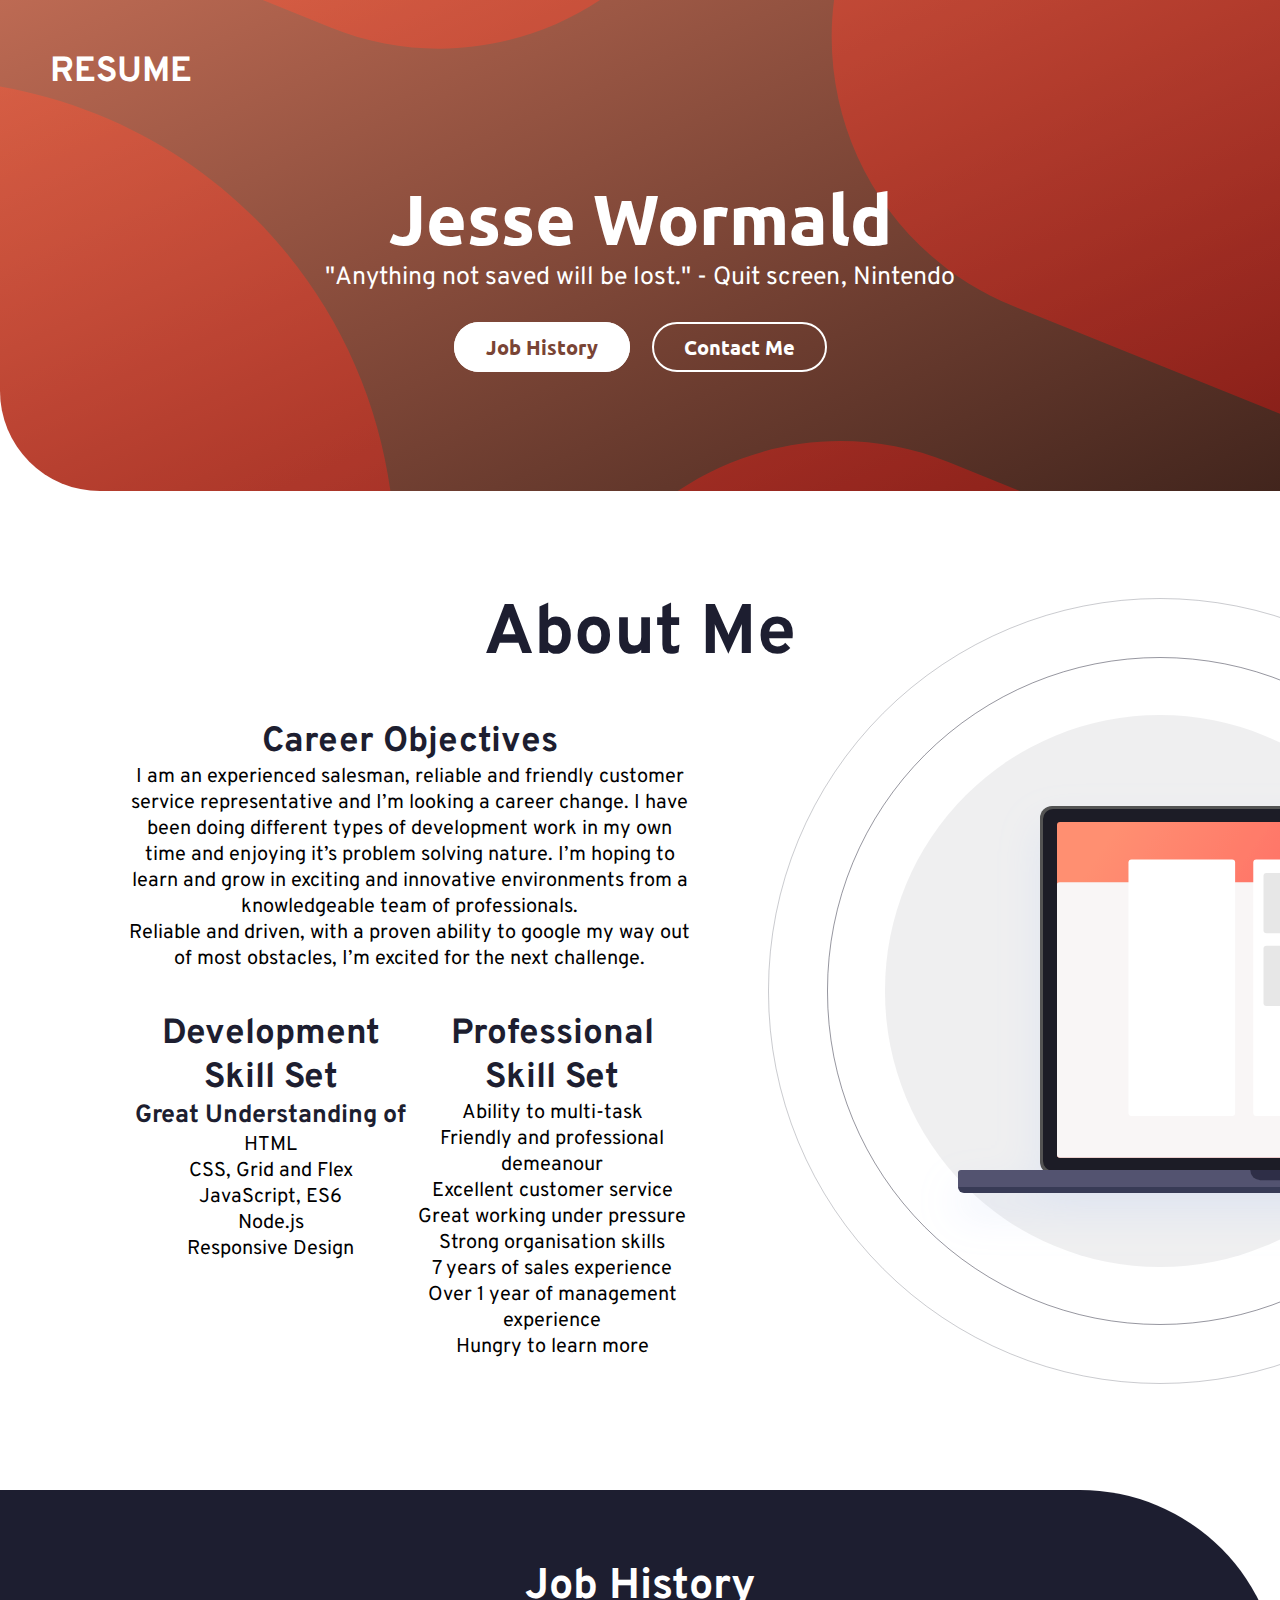
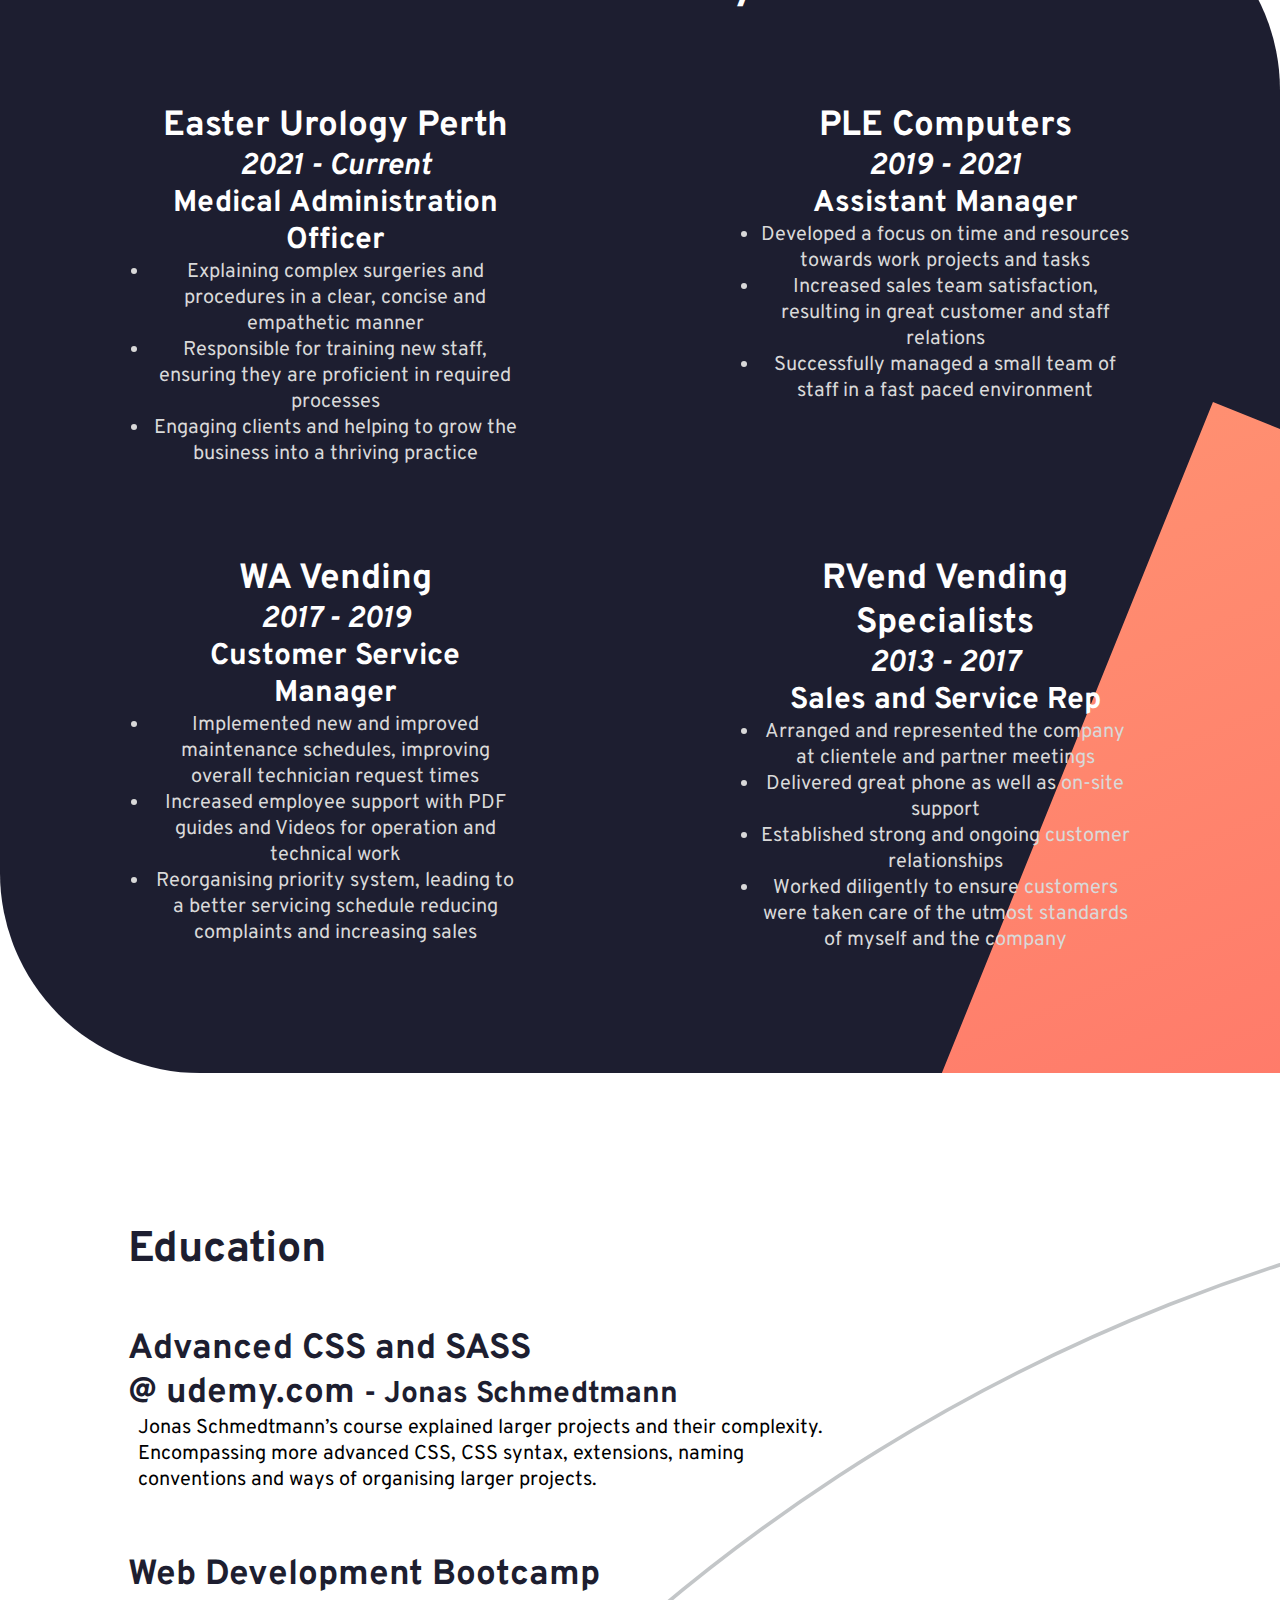
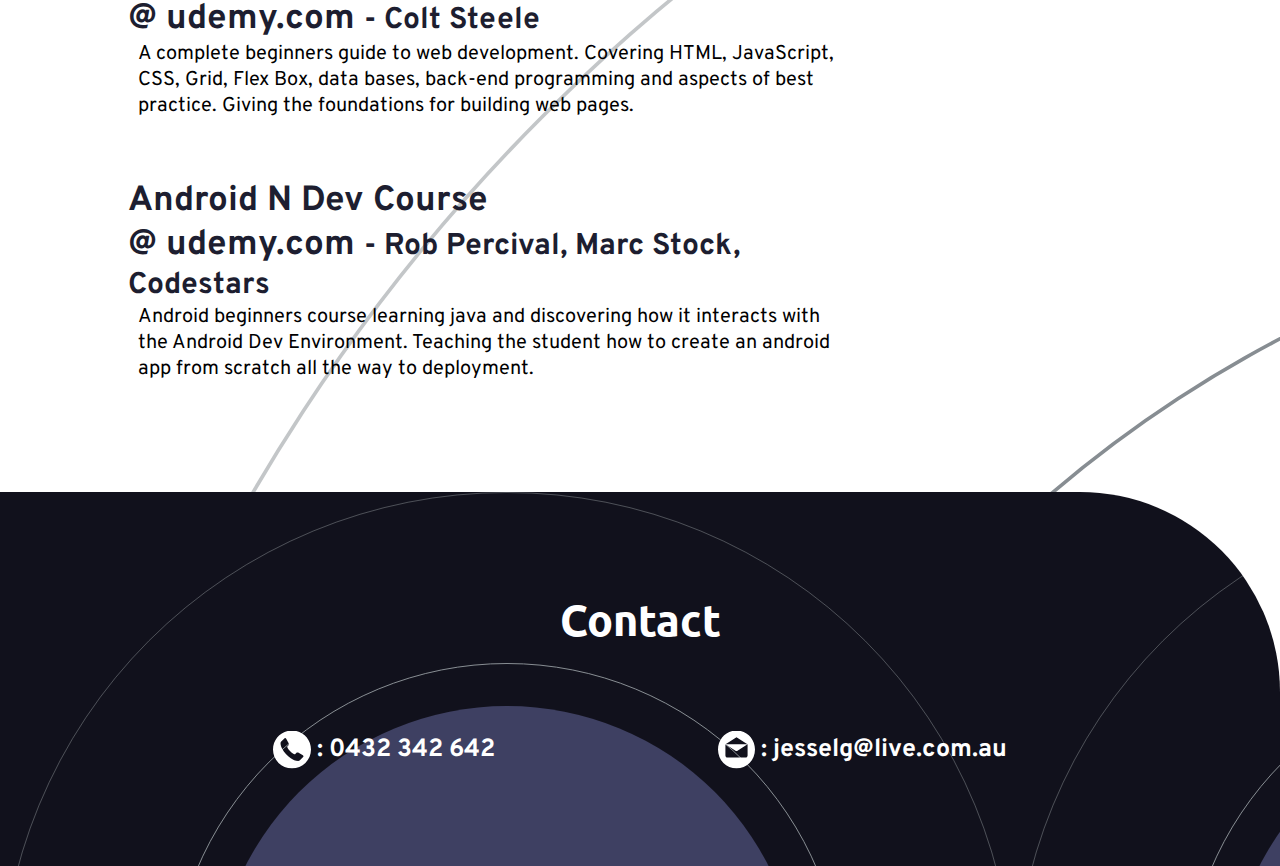
<file: index.html>
<!DOCTYPE html>
<html lang="en">
<head>
    <meta charset="UTF-8">
    <meta http-equiv="X-UA-Compatible" content="IE=edge">
    <meta name="viewport" content="width=device-width, initial-scale=1.0">
    <link rel="preconnect" href="https://fonts.googleapis.com">
    <link rel="preconnect" href="https://fonts.gstatic.com" crossorigin>
    <link href="https://fonts.googleapis.com/css2?family=Overpass:wght@300;600&display=swap" rel="stylesheet">
    <link rel="preconnect" href="https://fonts.googleapis.com">
    <link rel="preconnect" href="https://fonts.gstatic.com" crossorigin>
    <link href="https://fonts.googleapis.com/css2?family=Overpass:wght@300;600&family=Ubuntu:wght@400;500;700&display=swap" rel="stylesheet"> 
    
    <link rel="stylesheet" href="style.css">



    <title>Jesse Wormald</title>
</head>
<body>
    <header class="header">
        <nav class="nav">
            <h3>Resume</h3>
        </nav>
        <div class="head">
            <div class="head-txt">
                <h1>Jesse Wormald</h1>
                <p>"Anything not saved will be lost." - Quit screen, Nintendo</p> 
            </div>   
            <div class="head-btns">
                <a href="#hx" class="btn">Job History</a>
                <a href="#footer" class="btn btn-inv">Contact Me</a>
            </div>       
        </div>
        
    </header>

    <main class="main">
        <h1 class="main-header">About Me</h1>
        <img class="main-img" src="images/illustration-laptop-mobile.svg" alt="">    
        <div class="main-about">
            <div class="main-objectives">
                <h3>Career Objectives</h3>
                <p>I am an experienced salesman, reliable and friendly customer service representative and I’m looking a career change. I have been doing different types of development work in my own time and enjoying it’s problem solving nature. I’m hoping to learn and grow in exciting and innovative environments from a knowledgeable team of professionals. <br>Reliable and driven, with a proven ability to google my way out of most obstacles, I’m excited for the next challenge.</p>
            </div>
            <div class="main-skills">
                <div class="main-skills-dev">
                    <h3>Development Skill Set</h3>
                    <h5>Great Understanding of</h5>
                    <ul>
                        <li>HTML</li>
                        <li>CSS, Grid and Flex</li>
                        <li>JavaScript, ES6</li>
                        <li>Node.js</li>                    <li>Responsive Design</li>
                    </ul>
                    <div class="main-skills-extra">
                        <h5>Basic understanding of</h5>
                        <ul>
                            <li>Python</li>
                            <li>Mongoose, MongoDB</li>
                            <li>C#</li>
                            <li>Java</li>
                            <li>PHP</li>
                        </ul>
                    </div>
                </div>
                <div class="main-skills-pro">
                    <h3>Professional Skill Set</h3>
                    <ul>
                        <li>Ability to multi-task</li>
                        <li>Friendly and professional demeanour</li>
                        <li>Excellent customer service</li>
                        <li>Great working under pressure</li>
                        <li>Strong organisation skills</li>
                        <li>7 years of sales experience</li>
                        <li>Over 1 year of management experience</li>
                        <li>Hungry to learn more</li>
                    </ul>
                </div>
            </div>
        </div>
    </main>

    

    <div id="hx" class="hx">
        <img src="/images/illustration-editor-mobile.svg" alt="">
        <h2>Job History</h2>
        <div class="blurb blurb-hx">
            <h3>Easter Urology Perth<span> 2021 - Current</span></h3>
            <h4>Medical Administration Officer</h4>
            <ul>
                <li>Explaining complex surgeries and procedures in a clear, concise and empathetic manner</li>
                <li>Responsible for training new staff, ensuring they are proficient in required processes</li>
                <li>Engaging clients and helping to grow the business into a thriving practice</li>
            </ul>
        </div>
        <div class="blurb blurb-hx">
            <h3>PLE Computers<span> 2019 - 2021</span></h3>
            <h4>Assistant Manager</h4>
            <ul>
                <li>Developed a focus on time and resources towards work projects and tasks</li>
                <li>Increased sales team satisfaction, resulting in great customer and staff relations</li>
                <li>Successfully managed a small team of staff in a fast paced environment</li>
            </ul>
        </div>
        <div class="blurb blurb-hx">
            <h3>WA Vending<span> 2017 - 2019</span></h3>
            <h4>Customer Service Manager</h4>
            <ul>
                <li>Implemented new and improved maintenance schedules, improving overall technician request times</li>
                <li>Increased employee support with PDF guides and Videos for operation and technical work</li>
                <li>Reorganising priority system, leading to a better servicing schedule reducing complaints and increasing sales</li>
            </ul>
        </div>
        <div class="blurb blurb-hx">
            <h3>RVend Vending Specialists<span> 2013 - 2017</span></h3>
            <h4>Sales and Service Rep</h4>
            <ul>
                <li>Arranged and represented the company at clientele and partner meetings</li>
                <li>Delivered great phone as well as on-site support</li>
                <li>Established strong and ongoing customer relationships</li>
                <li>Worked diligently to ensure customers were taken care of the utmost standards of myself and the company</li>
            </ul>
        </div>
    </div>
        

    <div class="ed">
        <h2>Education</h2>
        <div class="blurb blurb-ed">
            <h3>Advanced CSS and SASS <span> 2019</span><br>@ udemy.com </h3>
            <h4> - Jonas Schmedtmann</h4>
            <p>Jonas Schmedtmann’s course explained larger projects and their complexity. Encompassing more advanced CSS, CSS syntax, extensions, naming conventions and ways of organising larger projects.</p>
        </div>
        <div class="blurb blurb-ed">
            <h3>Web Development Bootcamp<span> 2018</span> <br>@ udemy.com </h3>
            <h4> - Colt Steele</h4>
            <p>A complete beginners guide to web development. Covering HTML, JavaScript, CSS, Grid, Flex Box, data bases, back-end programming and aspects of best practice. Giving the foundations for building web pages.</p>
        </div>
        <div class="blurb blurb-ed">
            <h3>Android N Dev Course<span> 2016</span> <br>@ udemy.com </h3>
            <h4>-  Rob Percival, Marc Stock, Codestars</h4>
            <p>Android beginners course learning java and discovering how it interacts with the Android Dev Environment. Teaching the student how to create an android app from scratch all the way to deployment.</p>
        </div>
    </div>   

    <footer id="footer">
        
        <h2>Contact</h2>
        <div class="contact">
            <h5><div class="pulse"></div><img src="images/phone-alt-svgrepo-com.svg" alt=""> <a href="tel:0432342642"> : 0432 342 642</a></h5>
            <h5><img src="images/email.svg" alt=""><a href="mailto:jesselg@live.com.au"> : jesselg@live.com.au</a></h5>
            <h5><img src="images/location-1-svgrepo-com.svg" alt=""> : Perth, Western Australia <br>Australia</h5>
            
        </div>
    </footer>


    
    

</body>
</html>
</file>
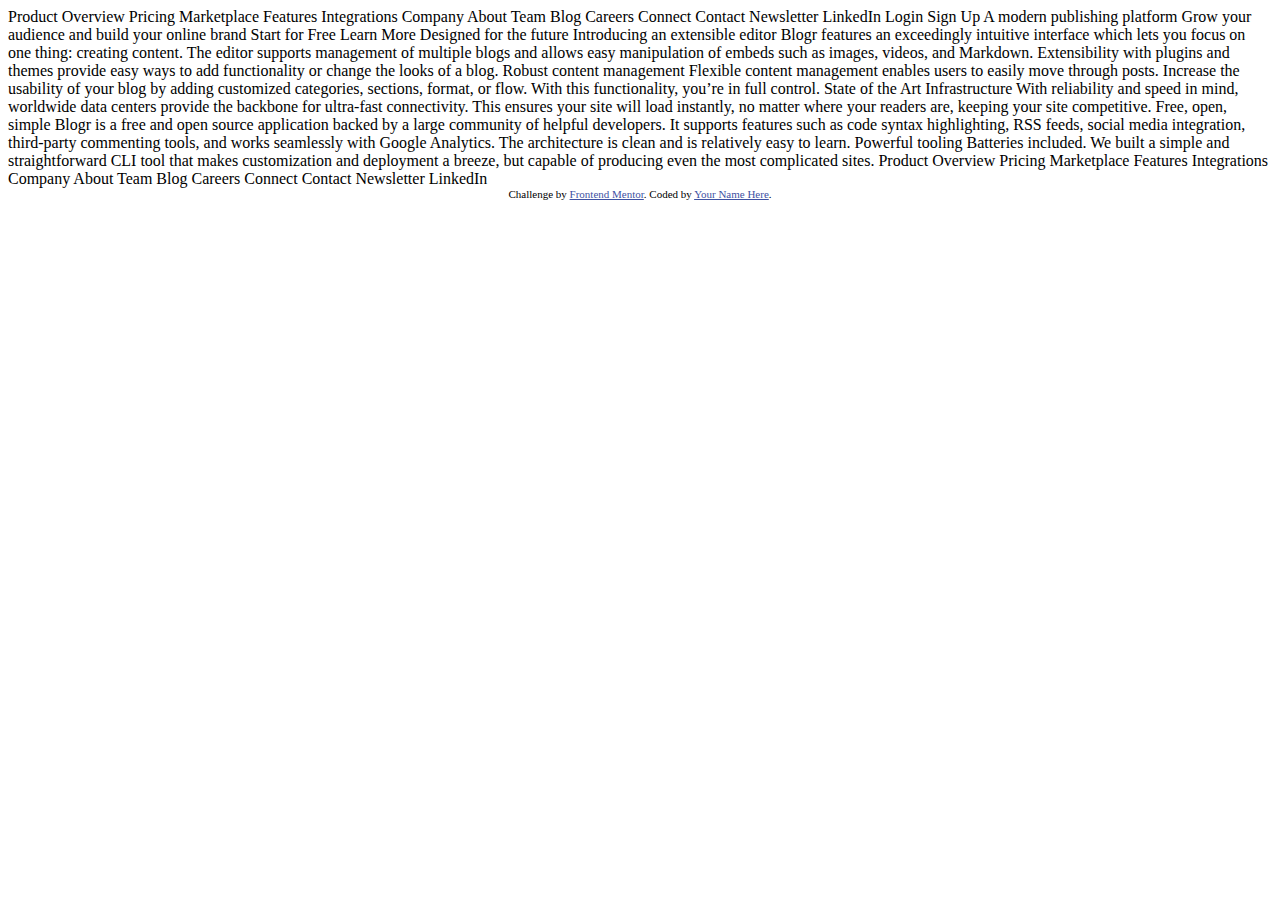
<file: resources/blogr-landing-page-main/index.html>
<!DOCTYPE html>
<html lang="en">
<head>
  <meta charset="UTF-8">
  <meta name="viewport" content="width=device-width, initial-scale=1.0"> <!-- displays site properly based on user's device -->

  <link rel="icon" type="image/png" sizes="32x32" href="./images/favicon-32x32.png">
  
  <title>Frontend Mentor | [Blogr]</title>

  <!-- Feel free to remove these styles or customise in your own stylesheet 👍 -->
  <style>
    .attribution { font-size: 11px; text-align: center; }
    .attribution a { color: hsl(228, 45%, 44%); }
  </style>
</head>
<body>
  Product

  Overview
  Pricing
  Marketplace
  Features
  Integrations

  Company

  About
  Team
  Blog
  Careers

  Connect

  Contact
  Newsletter
  LinkedIn
  
  Login
  Sign Up

  A modern publishing platform
  Grow your audience and build your online brand

  Start for Free
  Learn More

  Designed for the future

  Introducing an extensible editor
  Blogr features an exceedingly intuitive interface which lets you focus on one thing: creating content. 
  The editor supports management of multiple blogs and allows easy manipulation of embeds such as images, 
  videos, and Markdown. Extensibility with plugins and themes provide easy ways to add functionality or 
  change the looks of a blog.

  Robust content management
  Flexible content management enables users to easily move through posts. Increase the usability of your blog 
  by adding customized categories, sections, format, or flow. With this functionality, you’re in full control.

  State of the Art Infrastructure
  With reliability and speed in mind, worldwide data centers provide the backbone for ultra-fast connectivity. 
  This ensures your site will load instantly, no matter where your readers are, keeping your site competitive.

  Free, open, simple
  Blogr is a free and open source application backed by a large community of helpful developers. It supports 
  features such as code syntax highlighting, RSS feeds, social media integration, third-party commenting tools, 
  and works seamlessly with Google Analytics. The architecture is clean and is relatively easy to learn.

  Powerful tooling
  Batteries included. We built a simple and straightforward CLI tool that makes customization and deployment a breeze, but
  capable of producing even the most complicated sites.

  Product

  Overview
  Pricing
  Marketplace
  Features
  Integrations

  Company

  About
  Team
  Blog
  Careers

  Connect
  
  Contact
  Newsletter
  LinkedIn

  <div class="attribution">
    Challenge by <a href="https://www.frontendmentor.io?ref=challenge" target="_blank">Frontend Mentor</a>. 
    Coded by <a href="#">Your Name Here</a>.
  </div>
</body>
</html>
</file>
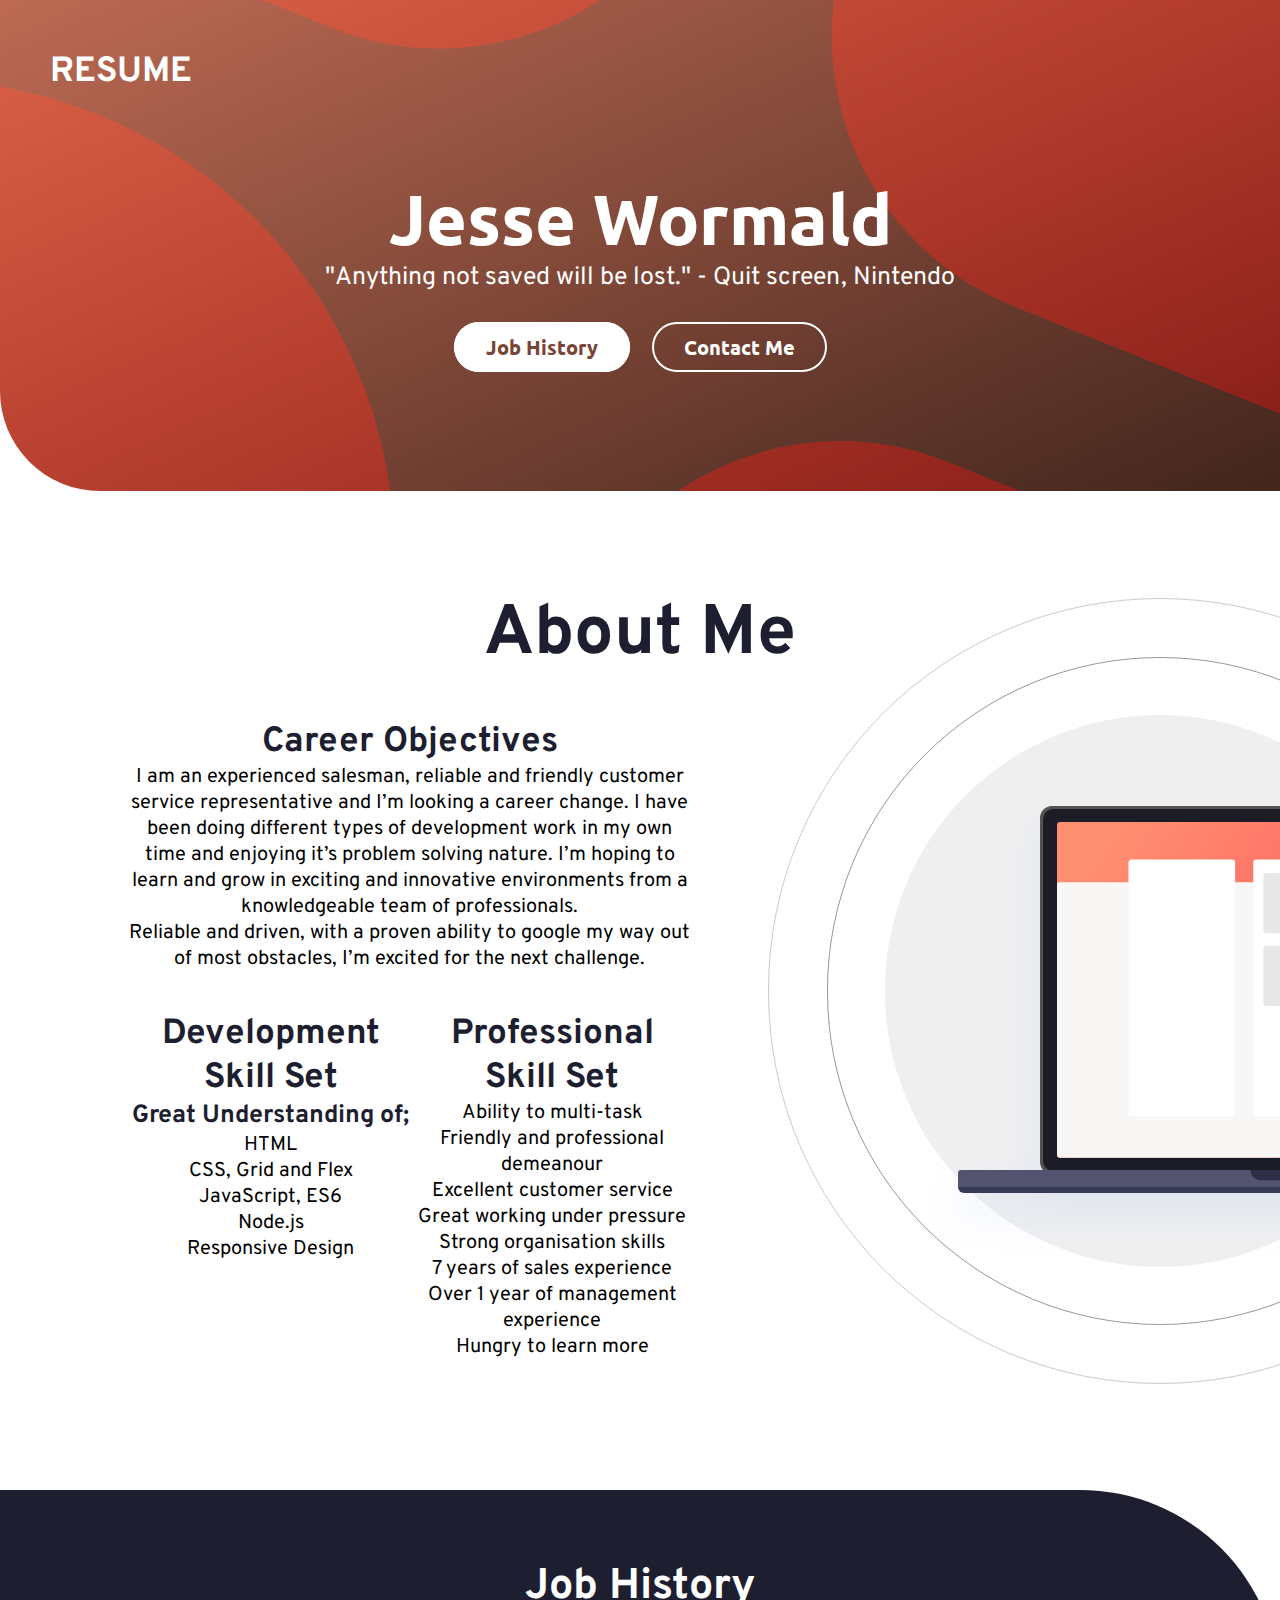
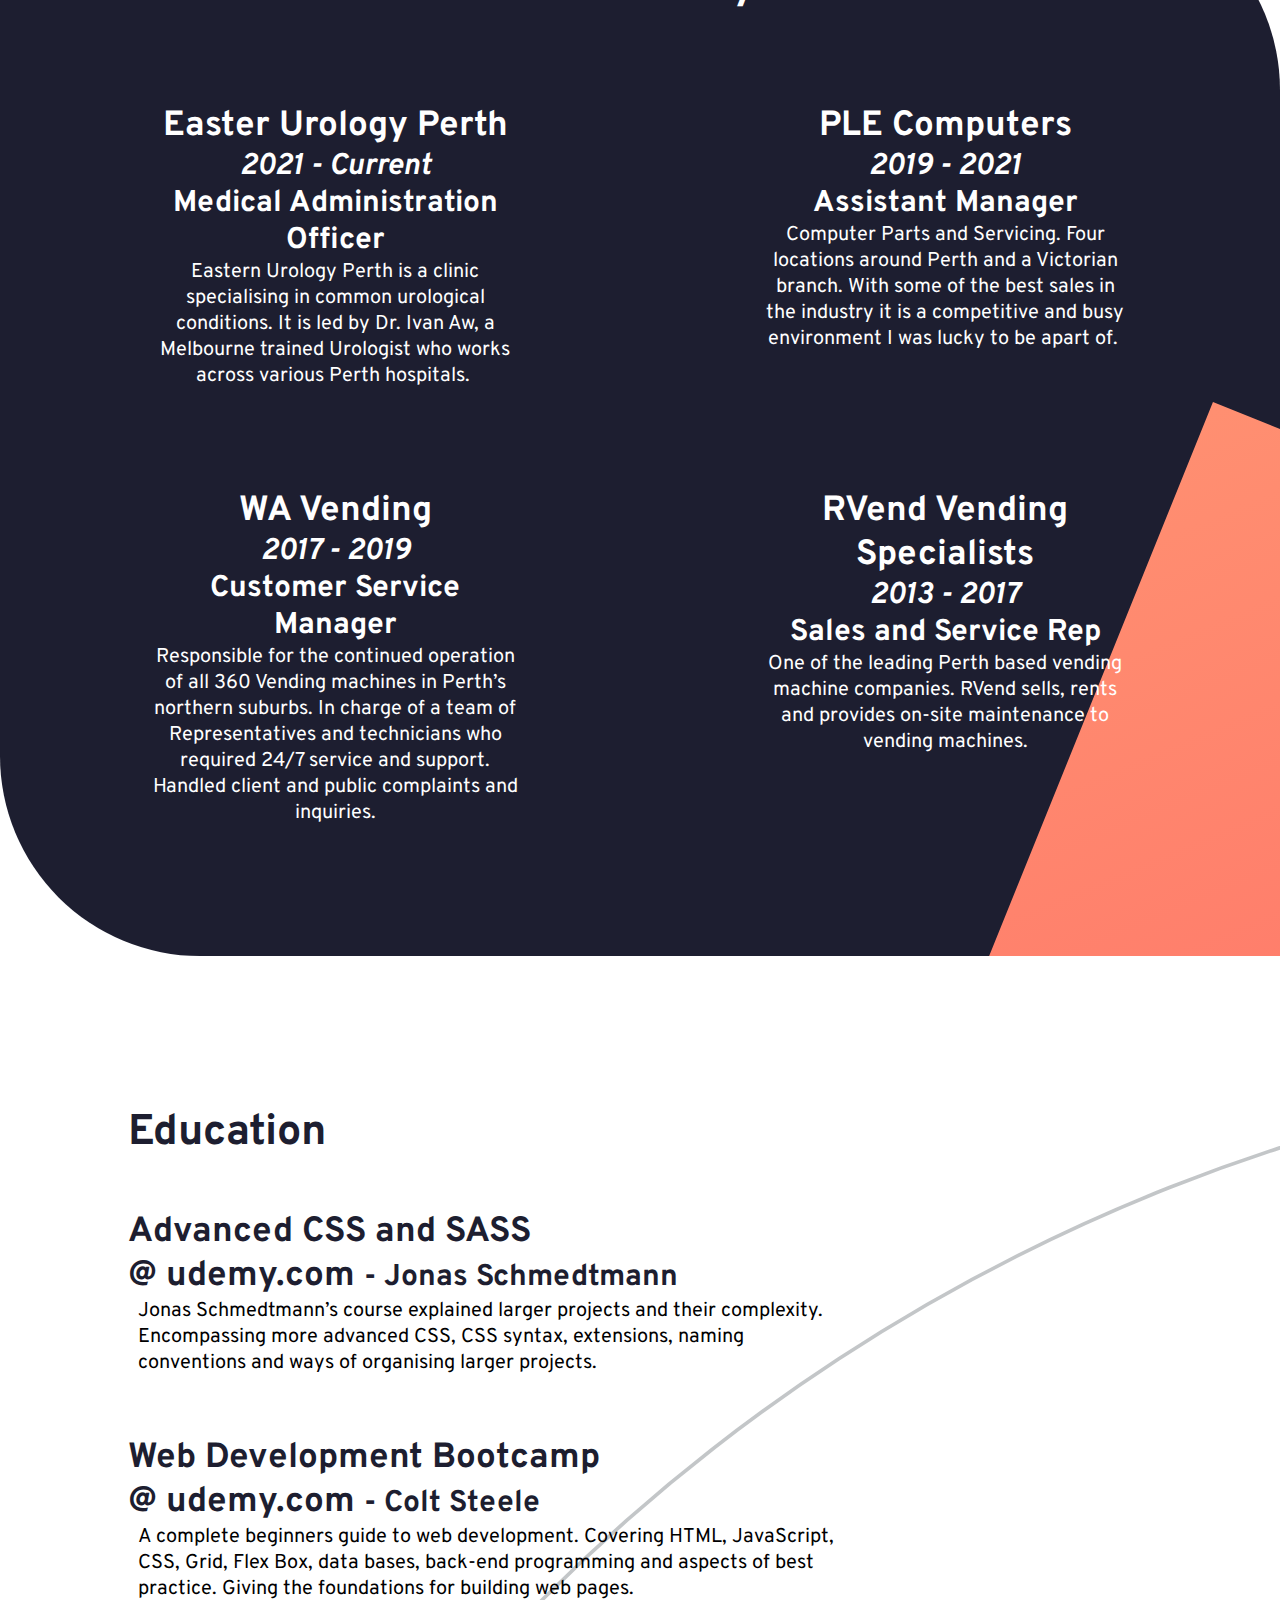
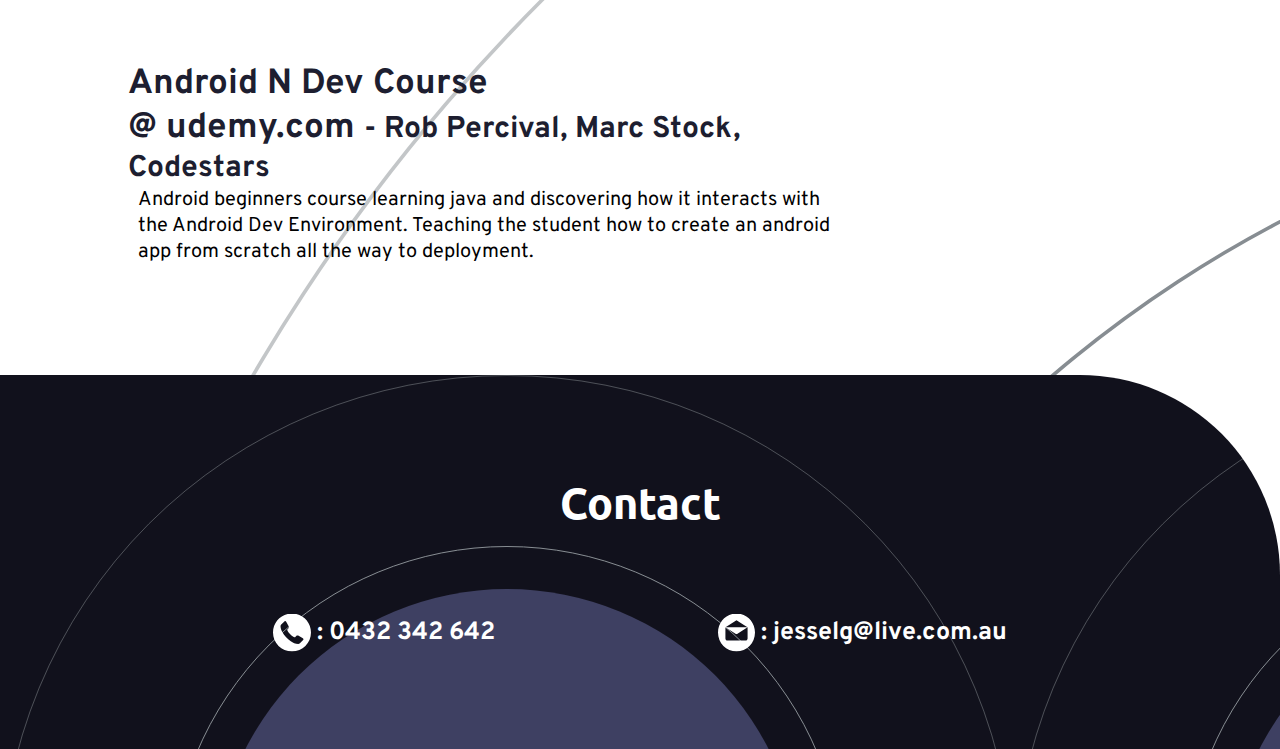
<file: main.html>
<!DOCTYPE html>
<html lang="en">
<head>
    <meta charset="UTF-8">
    <meta http-equiv="X-UA-Compatible" content="IE=edge">
    <meta name="viewport" content="width=device-width, initial-scale=1.0">
    <link rel="preconnect" href="https://fonts.googleapis.com">
    <link rel="preconnect" href="https://fonts.gstatic.com" crossorigin>
    <link href="https://fonts.googleapis.com/css2?family=Overpass:wght@300;600&display=swap" rel="stylesheet">
    <link rel="preconnect" href="https://fonts.googleapis.com">
    <link rel="preconnect" href="https://fonts.gstatic.com" crossorigin>
    <link href="https://fonts.googleapis.com/css2?family=Overpass:wght@300;600&family=Ubuntu:wght@400;500;700&display=swap" rel="stylesheet"> 
    
    <link rel="stylesheet" href="style.css">



    <title>Jesse Wormald</title>
</head>
<body>
    <header class="header">
        <nav class="nav">
            <h3>Resume</h3>
        </nav>
        <div class="head">
            <div class="head-txt">
                <h1>Jesse Wormald</h1>
                <p>"Anything not saved will be lost." - Quit screen, Nintendo</p> 
            </div>   
            <div class="head-btns">
                <a href="#hx" class="btn">Job History</a>
                <a href="#footer" class="btn btn-inv">Contact Me</a>
            </div>       
        </div>
        
    </header>

    <main class="main">
        <h1 class="main-header">About Me</h1>
        <img class="main-img" src="images/illustration-laptop-mobile.svg" alt="">    
        <div class="main-about">
            <div class="main-objectives">
                <h3>Career Objectives</h3>
                <p>I am an experienced salesman, reliable and friendly customer service representative and I’m looking a career change. I have been doing different types of development work in my own time and enjoying it’s problem solving nature. I’m hoping to learn and grow in exciting and innovative environments from a knowledgeable team of professionals. <br>Reliable and driven, with a proven ability to google my way out of most obstacles, I’m excited for the next challenge.</p>
            </div>
            <div class="main-skills">
                <div class="main-skills-dev">
                    <h3>Development Skill Set</h3>
                    <h5>Great Understanding of;</h5>
                    <ul>
                        <li>HTML</li>
                        <li>CSS, Grid and Flex</li>
                        <li>JavaScript, ES6</li>
                        <li>Node.js</li>                    <li>Responsive Design</li>
                    </ul>
                    <div class="main-skills-extra">
                        <h5>Basic understanding of;</h5>
                        <ul>
                            <li>Python</li>
                            <li>Mongoose, MongoDB</li>
                            <li>C#</li>
                            <li>Java</li>
                            <li>PHP</li>
                        </ul>
                    </div>
                </div>
                <div class="main-skills-pro">
                    <h3>Professional Skill Set</h3>
                    <ul>
                        <li>Ability to multi-task</li>
                        <li>Friendly and professional demeanour</li>
                        <li>Excellent customer service</li>
                        <li>Great working under pressure</li>
                        <li>Strong organisation skills</li>
                        <li>7 years of sales experience</li>
                        <li>Over 1 year of management experience</li>
                        <li>Hungry to learn more</li>
                    </ul>
                </div>
            </div>
        </div>
    </main>

    

    <div id="hx" class="hx">
        <img src="/images/illustration-editor-mobile.svg" alt="">
        <h2>Job History</h2>
        <div class="blurb blurb-hx">
            <h3>Easter Urology Perth<span> 2021 - Current</span></h3>
            <h4>Medical Administration Officer</h4>
            <p>Eastern Urology Perth is a clinic specialising in common urological conditions. It is led by Dr. Ivan Aw, a Melbourne trained Urologist who works across various Perth hospitals.  </p>
        </div>
        <div class="blurb blurb-hx">
            <h3>PLE Computers<span> 2019 - 2021</span></h3>
            <h4>Assistant Manager</h4>
            <p>Computer Parts and Servicing. Four locations around Perth and a Victorian branch. With some of the best sales in the industry it is a competitive and busy environment I was lucky to be apart of.  </p>
        </div>
        <div class="blurb blurb-hx">
            <h3>WA Vending<span> 2017 - 2019</span></h3>
            <h4>Customer Service Manager</h4>
            <p>Responsible for the continued operation of all 360 Vending machines in Perth’s northern suburbs. In charge of a team of Representatives and technicians who required 24/7 service and support. Handled client and public complaints and inquiries.</p>
        </div>
        <div class="blurb blurb-hx">
            <h3>RVend Vending Specialists<span> 2013 - 2017</span></h3>
            <h4>Sales and Service Rep</h4>
            <p>One of the leading Perth based vending machine companies. RVend sells, rents and provides on-site maintenance to vending machines.</p>
        </div>
    </div>
        

    <div class="ed">
        <h2>Education</h2>
        <div class="blurb blurb-ed">
            <h3>Advanced CSS and SASS <span> 2019</span><br>@ udemy.com </h3>
            <h4> - Jonas Schmedtmann</h4>
            <p>Jonas Schmedtmann’s course explained larger projects and their complexity. Encompassing more advanced CSS, CSS syntax, extensions, naming conventions and ways of organising larger projects.</p>
        </div>
        <div class="blurb blurb-ed">
            <h3>Web Development Bootcamp<span> 2018</span> <br>@ udemy.com </h3>
            <h4> - Colt Steele</h4>
            <p>A complete beginners guide to web development. Covering HTML, JavaScript, CSS, Grid, Flex Box, data bases, back-end programming and aspects of best practice. Giving the foundations for building web pages.</p>
        </div>
        <div class="blurb blurb-ed">
            <h3>Android N Dev Course<span> 2016</span> <br>@ udemy.com </h3>
            <h4>-  Rob Percival, Marc Stock, Codestars</h4>
            <p>Android beginners course learning java and discovering how it interacts with the Android Dev Environment. Teaching the student how to create an android app from scratch all the way to deployment.</p>
        </div>
    </div>   

    <footer id="footer">
        
        <h2>Contact</h2>
        <div class="contact">
            <h5><div class="pulse"></div><img src="images/phone-alt-svgrepo-com.svg" alt=""> <a href="tel:0432342642"> : 0432 342 642</a></h5>
            <h5><img src="images/email.svg" alt=""><a href="mailto:jesselg@live.com.au"> : jesselg@live.com.au</a></h5>
            <h5><img src="images/location-1-svgrepo-com.svg" alt=""> : Perth, Western Australia <br>Australia</h5>
            
        </div>
    </footer>


    
    

</body>
</html>
</file>
<file: style.css>
/* Set values */
:root {
    /* Fonts */
    --font-prm: 'Overpass', sans-serif;
    --font-sec: "Ubuntu", sans-serif;
    /* Colours */
    --col-white:     white;
    --col-white-off: rgb(217, 217, 217);
    --col-black:     black;

    --col-red-dk:    rgb(255,61,84);
    --col-red-md:    rgb(121, 68, 53);
    --col-red-lt:    rgb(255, 143, 112);
    --col-blue-dk:   rgb(17, 17, 28);
    --col-blue-md:   rgb(29, 30, 48);
}

* { margin: 0; padding: 0; }
*,*::before,*::after {box-sizing: inherit;
    font-family: var(--font-prm);
}

html {
    box-sizing: border-box;    /*  adds the border and the content to width and height of element */
    font-size: 50%;          /*  50/16px = 1rem = 8px(Mobile) | 10px/16px = 62.5% > 1rem = 10px; */
}

h1 {font-size: 5rem;}
h2 {font-size: 4.3rem;}
h3 {font-size: 3.5rem;}
h4 {font-size:3rem;}
h5 {font-size:2.5rem;}
p  {font-size: 2rem; padding-bottom: 4rem;}
li {font-size: 2rem; list-style: none;}
img{width: 100%;}
a  {text-decoration: none; color: white}

body { 
    min-width: 350px;
    max-width: 2500px;
    margin: 0 auto;
}



/* Main Code */
.header {
    background:url(images/bg-pattern-intro-mobile.svg),
                linear-gradient(336deg,
                var(--col-black) 0%, 
                var(--col-red-lt) 100%);
    border-bottom-left-radius: 10rem;
    background-blend-mode:soft-light;
    background-size: 300vw;
    background-position:center;
    color: var(--col-white);
    padding: 5rem 2rem;
}

.nav {
    text-transform: uppercase;
}

.head {
    display: flex;
    flex-direction: column;
    text-align: center;
    padding-block: 8em;
}

.head-txt h1 { 
    font-family: var(--font-sec);
}

.head-txt p {
    font-size: 2.5em;
}

.btn { 
    padding: .5em 1.5em;
    border-radius: 12rem;
    border: 2px solid var(--col-white);
    margin: 5rem 1rem;
    background-color: var(--col-white);
    color: var(--col-red-md);
    font-size: 2rem;
    font-family: var(--font-sec);
    font-weight: 600;
    /* Animation */
    transition: box-shadow .2s ease-in-out;
   
}
.btn:hover {
    box-shadow: inset 10em  0 5em 0 var(--col-red-md);
    color: var(--col-white);
}

.btn-inv { 
    background-color: transparent;
    color: var(--col-white);;
}

.btn-inv:hover {
    box-shadow: inset 10em 0 7em 0 var(--col-white);
    color: var(--col-red-md);
}

.main { 
    padding: 2rem 2rem 10rem 2rem;
    text-align: center;
    color: var(--col-blue-md);
    
}

.main h3 {
    margin-bottom: 1.5rem;
}

.main p, li {
    color: black;
}

.main ul:nth-child(1n) {
    margin-bottom: 3rem;
}

.main-header { 
    margin-block: 8rem 4rem;
}

.main-img {
    margin-bottom: 4rem;
}

.blurb {
    margin-bottom: 2rem;
}

.blurb h3 {
    margin-bottom: .3rem
}

.blurb span {
    display: none;
}

.hx {
    background-color: var(--col-blue-md);
    background-image: url(/images/bg-pattern-circles.svg);
    color: var(--col-white);;
    padding: 7rem 5em;
    margin-bottom: 10rem;
    border-top-right-radius: 20rem;
    border-bottom-left-radius: 20rem;
    overflow: hidden;
    text-align: center;
}

.hx h2 {
    margin-bottom: 5rem;
}

.hx li {
    color: var(--col-white-off);
    list-style: disc;
}

.hx ul {
    margin-bottom: 3rem;
}

.ed {
    padding: 5em;
    color:  var(--col-blue-md);   
}

.ed h2 { 
    margin-bottom: 5rem;
}

.ed h4 {
    display: none;
}


.blurb-ed p {
    color: var(--col-black);
    padding-left: 1rem;
}

footer {
    background-color: var(--col-blue-dk);
    border-top-right-radius: 20rem;
    background-image: url(images/bg-pattern-circles.svg);
    background-position: contain;
    text-align: center;
}

.contact { 
    padding: 5rem;
}

footer h2 {
    padding-block: 10rem 2rem;
    color: var(--col-white);
    font-family: var(--font-sec);
}

.contact img {
    width: 1.5em;
    transform: translateY(.5em);
}

.contact h5 { 
    margin-bottom: 5rem;
    position: relative;
    color: var(--col-white);
}

/* TODO .pulse {
    width: 40rem;
    height: 20rem;
    position: absolute;
    top: -120px;
    left: -80px;
    z-index: 100;
    content: "";
}

.pulse:hover { 

    width: 40rem;
    height: 30rem;
    border-radius: 50%;
    background-color: rgb(249, 0, 0);
    outline: 1px solid transparent;
    animation: pulse 1.5s ease-in-out infinite;
}
  
  @keyframes pulse {
    0% { transform: scale(0); opacity: 0.8;}
    100% { transform: scale(1); opacity: 0;}
  } */

/* Media Queries ect */
@media only screen and (min-width:810px) {
    html {
        font-size: 55%;
    }

    .main-skills {
        display: flex;
        justify-content: space-around;
    }
    .main-skills-extra {
        display: none;
    }

    .hx img {
        width: 75%;
    }
}

@media only screen and (min-width: 1081px) {
    html {
        font-size: 62.5%;
    }
    h1 {
        font-size: 7rem;
    }

    .nav h3 {
        margin-left: 3rem;
    }

    .main {     
        padding-inline: 10%;
        overflow: hidden;
        background-image: url(images/illustration-laptop-desktop.svg);
        background-position: 60vw;
        background-repeat: no-repeat;
    }

    .main-about {
        width: 55%;
        display: flex;
        flex-direction: column;
    }

     .main-img{
        display: none;
    }
    .hx {
        display: grid;
        grid-gap: 4rem;
        grid-template-columns: 1fr 1fr;
        grid-template-rows: 1max-content 1fr 1fr;

        background-image: url(/images/bg-pattern-intro-desktop.svg);
        background-size: 269%;
    }

    .hx h2 {
        grid-column: 1/3;
        grid-row: 1/2;
    }

    .hx img { 
        display: none;
    }

    .blurb-hx {
        padding-inline: 10em;
    }

    .blurb-hx span {
        display: block;
        font-size: 3rem;
        font-style: italic;
        align-content: center;
    }

    .ed {
        background-image: url(images/bg-pattern-circles.svg);
        background-size: 289%;
        background-position: start;
        padding-inline: 10vw;
    }

    .ed h4, h3{
        display: inline;
        
    }

    .contact {
        display: flex;
        justify-content: space-evenly
    }

    .contact h5:nth-of-type(3n) {
        display: none;
    }

    .blurb-ed { 
        width: 70%;
    }

    .footer {
        min-height: 100em;
    }

    @media only screen and (min-width:2500px) {
        .main {
            background-position: right;
        }
    }
}
</file>
